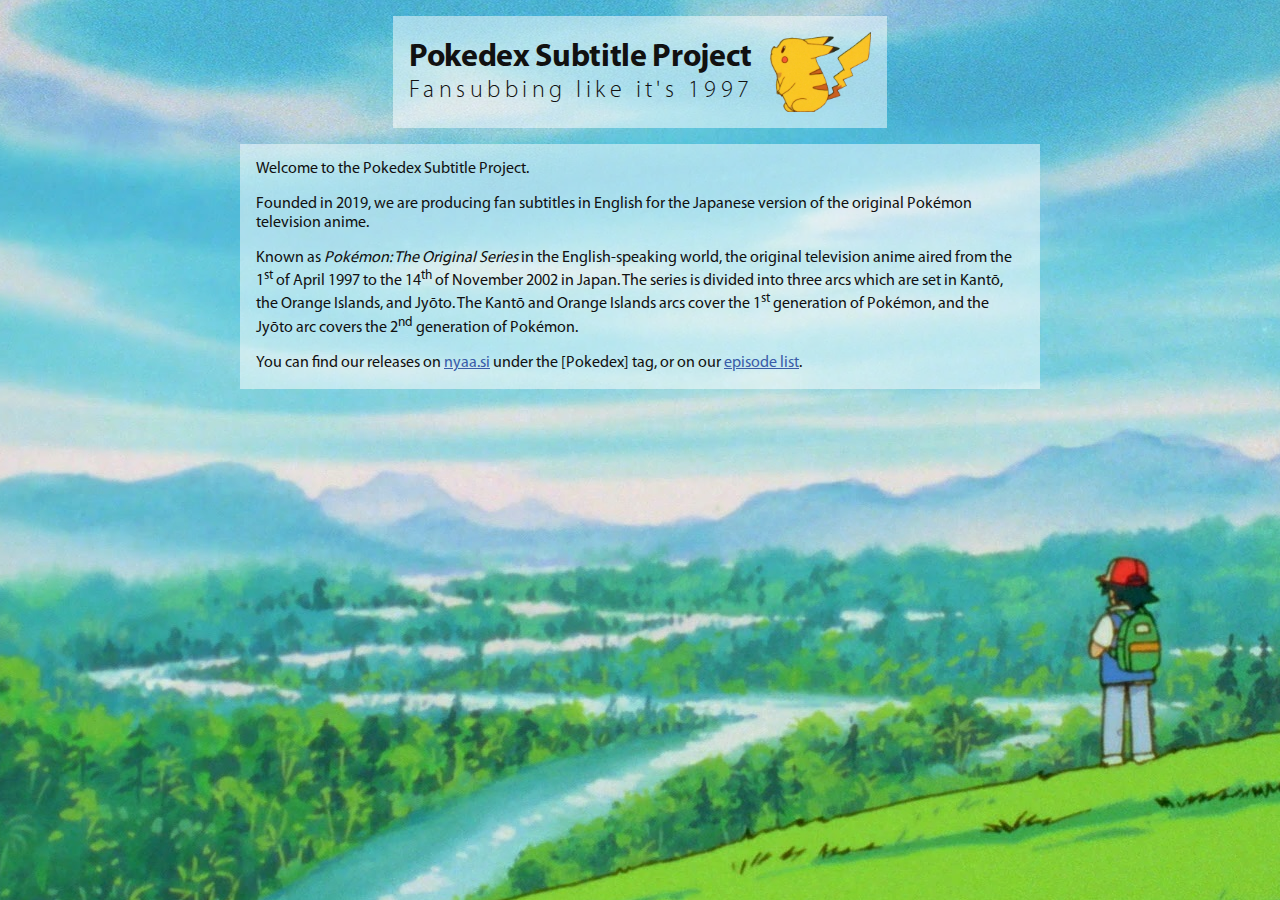
<file: index.html>
<!DOCTYPE html>

<html lang="en">

<head>
	<meta charset="UTF-8">
	<title>Pokedex Subtitle Project</title>
	<link rel="stylesheet" href="css/style.css">
	<link rel="icon" href="img/favicon.svg">
	<meta name="viewport" content="width=device-width, initial-scale=1">
</head>

<body>
	<header>
		<h1>Pokedex Subtitle Project</h1>
		
		<h2>Fansubbing like it's 1997</h2>
		
		<img id="pikachu" src="img/pikachu2.png">
	</header>
	
	<main>
		<p>Welcome to the Pokedex Subtitle Project.</p>
		
		<p>Founded in 2019, we are producing fan subtitles in English for the Japanese version of the original Pokémon television anime.</p>
		
		<p>Known as <em>Pokémon: The Original Series</em> in the English-speaking world, the original television anime aired from the 1<sup>st</sup> of April 1997 to the 14<sup>th</sup> of November 2002 in Japan. The series is divided into three arcs which are set in Kantō, the Orange Islands, and Jyōto. The Kantō and Orange Islands arcs cover the 1<sup>st</sup> generation of Pokémon, and the Jyōto arc covers the 2<sup>nd</sup> generation of Pokémon.</p>
		
		<p>You can find our releases on <a href="https://nyaa.si/?f=0&c=0_0&q=[Pokedex]">nyaa.si</a> under the [Pokedex] tag, or on our <a href="arcs/kanto.html">episode list</a>.</p>
	</main>
</body>

</html>
</file>
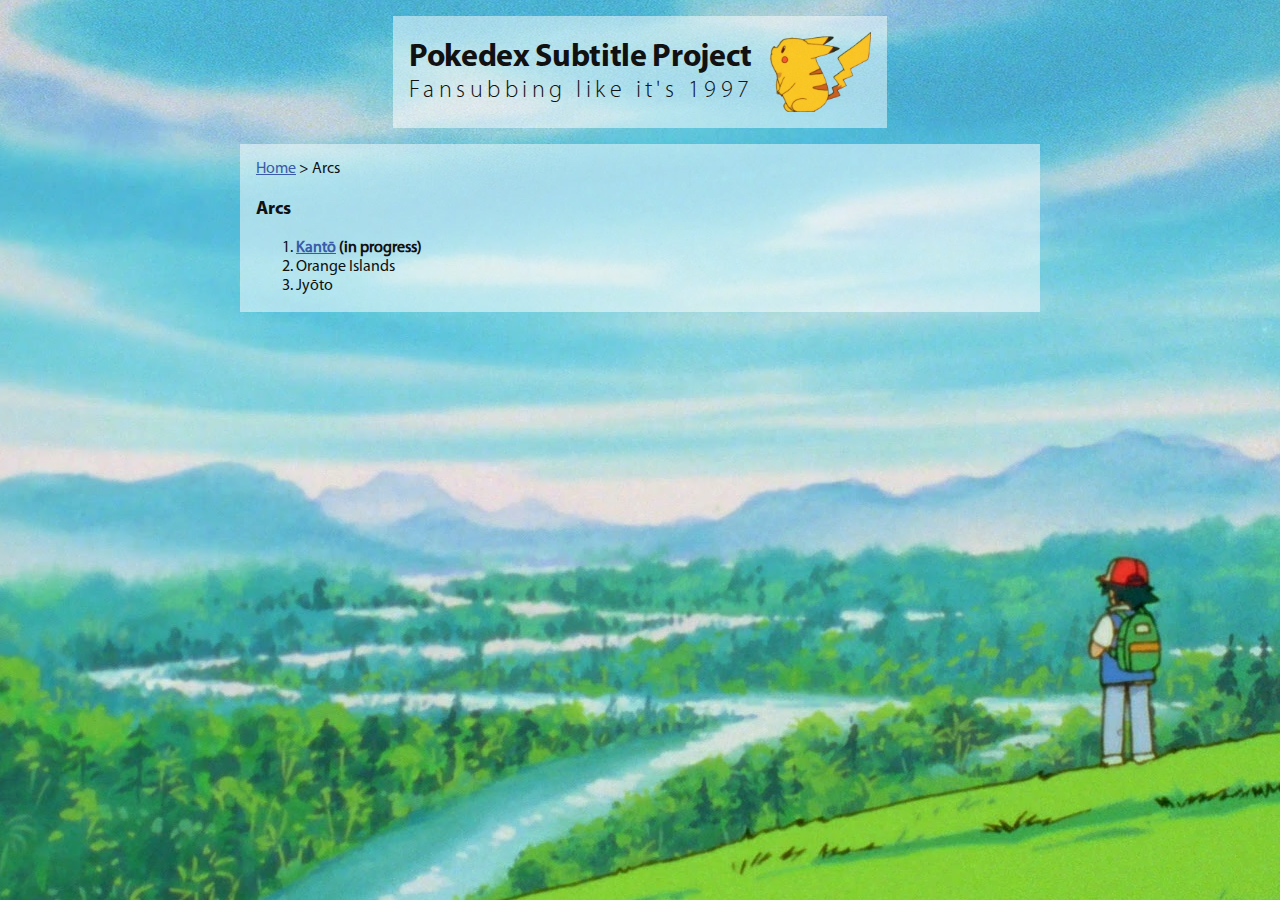
<file: arcs.html>
<!DOCTYPE html>

<html lang="en">

<head>
	<meta charset="UTF-8">
	<title>Pokedex Subtitle Project</title>
	<link rel="stylesheet" href="css/style.css">
	<link rel="icon" href="img/favicon.svg">
	<meta name="viewport" content="width=device-width, initial-scale=1">
</head>

<body>
	<header>
		<h1>Pokedex Subtitle Project</h1>
		
		<h2>Fansubbing like it's 1997</h2>
		
		<img id="pikachu" src="img/pikachu2.png">
	</header>
	
	<main>
		<nav><p><a href="index.html">Home</a> > Arcs</p></nav>
		
		<h3>Arcs</h3>
		
		<ol>
			<li><strong><a href="arcs/kanto.html">Kantō</a> (in progress)</strong></li>
			<li>Orange Islands</li>
			<li>Jyōto</li>
		</ol>
	</main>
</body>

</html>
</file>
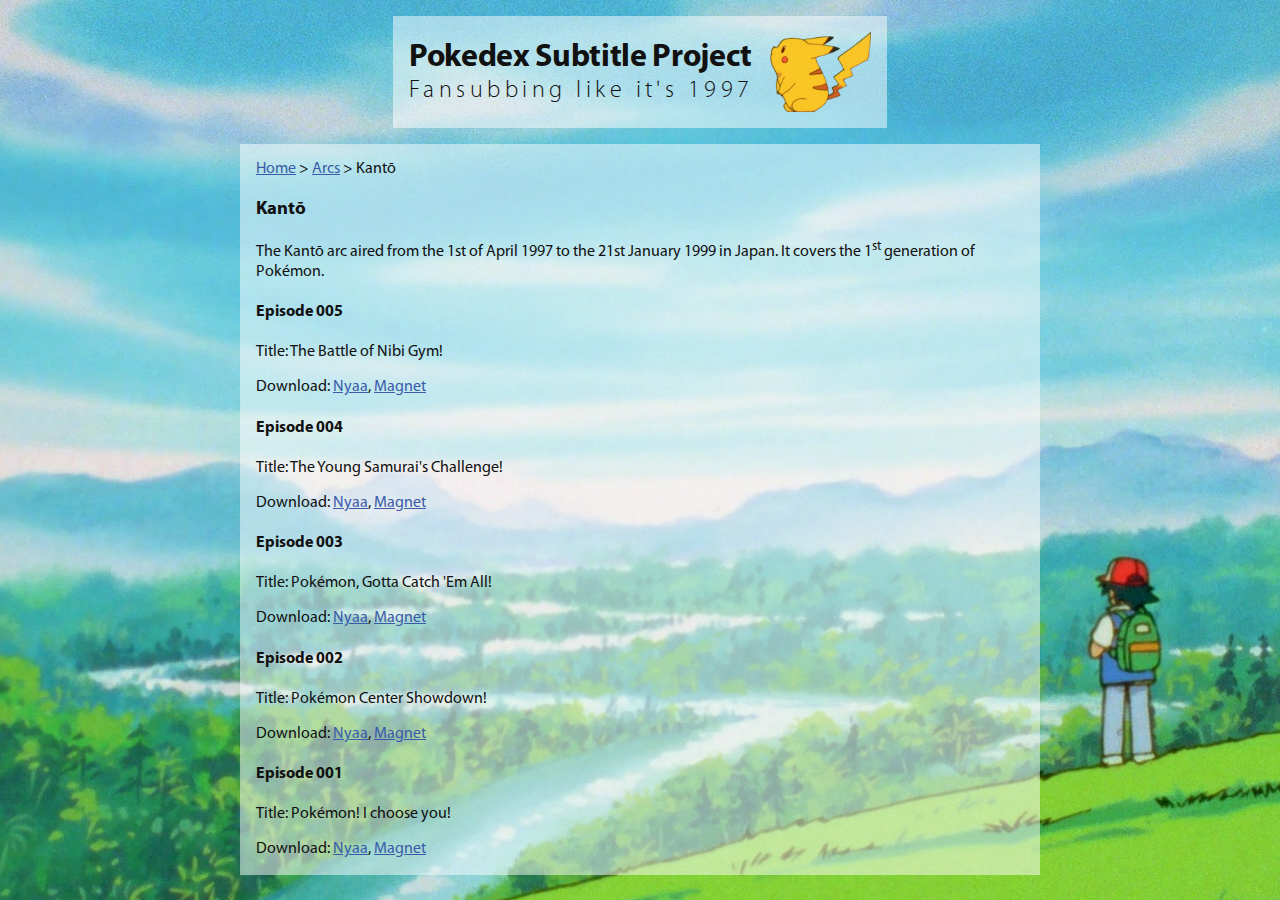
<file: arcs/kanto.html>
<!DOCTYPE html>

<html lang="en">

<head>
	<meta charset="UTF-8">
	<title>Pokedex Subtitle Project</title>
	<link rel="stylesheet" href="../css/style.css">
	<link rel="icon" href="../img/favicon.svg">
	<meta name="viewport" content="width=device-width, initial-scale=1">
</head>

<body>
	<header>
		<h1>Pokedex Subtitle Project</h1>
		
		<h2>Fansubbing like it's 1997</h2>
		
		<img id="pikachu" src="../img/pikachu2.png">
	</header>
	
	<main>
		<nav><p><a href="../index.html">Home</a> > <a href="../arcs.html">Arcs</a> > Kantō</p></nav>
		
		<h3>Kantō</h3>
		
		<p>The Kantō arc aired from the 1st of April 1997 to the 21st January 1999 in Japan. It covers the 1<sup>st</sup> generation of Pokémon.</p>
		
		<section>
			<h4>Episode 005</h4>
		
			<p>Title: The Battle of Nibi Gym!</p>
		
			<p>Download: <a href="https://nyaa.si/view/1332118">Nyaa</a>, <a href="magnet:?xt=urn:btih:2bfad95caa7ee75d483caf5e20cd40e32e0032f8&dn=%5BPokedex%5D%20Pocket%20Monsters%20%28Pokemon%29%20-%20005%20%5BFFD075BF%5D.mkv&tr=http%3A%2F%2Fnyaa.tracker.wf%3A7777%2Fannounce&tr=udp%3A%2F%2Fopen.stealth.si%3A80%2Fannounce&tr=udp%3A%2F%2Ftracker.opentrackr.org%3A1337%2Fannounce&tr=udp%3A%2F%2Ftracker.coppersurfer.tk%3A6969%2Fannounce&tr=udp%3A%2F%2Fexodus.desync.com%3A6969%2Fannounce">Magnet</a></p>
		</section>
		
		<section>
			<h4>Episode 004</h4>
		
			<p>Title: The Young Samurai's Challenge!</p>
		
			<p>Download: <a href="https://nyaa.si/view/1176821">Nyaa</a>, <a href="magnet:?xt=urn:btih:bdee080adeb847cf53461c4528f6b7d650e9b383&dn=%5BPokedex%5D%20Pocket%20Monsters%20%28Pokemon%29%20-%20004%20%5B0F7ACA8E%5D.mkv&tr=http%3A%2F%2Fnyaa.tracker.wf%3A7777%2Fannounce&tr=udp%3A%2F%2Fopen.stealth.si%3A80%2Fannounce&tr=udp%3A%2F%2Ftracker.opentrackr.org%3A1337%2Fannounce&tr=udp%3A%2F%2Ftracker.coppersurfer.tk%3A6969%2Fannounce&tr=udp%3A%2F%2Fexodus.desync.com%3A6969%2Fannounce">Magnet</a></p>
		</section>
		
		<section>
			<h4>Episode 003</h4>
		
			<p>Title: Pokémon, Gotta Catch 'Em All!</p>
		
			<p>Download: <a href="https://nyaa.si/view/1162054">Nyaa</a>, <a href="magnet:?xt=urn:btih:c5315b4367fc95887dc1e8b71130e568a23cf1f7&dn=%5BPokedex%5D%20Pocket%20Monsters%20%28Pokemon%29%20-%20003%20%5BF60F1B2D%5D.mkv&tr=http%3A%2F%2Fnyaa.tracker.wf%3A7777%2Fannounce&tr=udp%3A%2F%2Fopen.stealth.si%3A80%2Fannounce&tr=udp%3A%2F%2Ftracker.opentrackr.org%3A1337%2Fannounce&tr=udp%3A%2F%2Ftracker.coppersurfer.tk%3A6969%2Fannounce&tr=udp%3A%2F%2Fexodus.desync.com%3A6969%2Fannounce">Magnet</a></p>
		</section>
		
		<section>
			<h4>Episode 002</h4>
		
			<p>Title: Pokémon Center Showdown!</p>
		
			<p>Download: <a href="https://nyaa.si/view/1153158">Nyaa</a>, <a href="magnet:?xt=urn:btih:40584425e39fc942726c5d11795369e1c260ad82&dn=%5BPokedex%5D%20Pocket%20Monsters%20%28Pokemon%29%20-%20002%20%5BC25CF75C%5D.mkv&tr=http%3A%2F%2Fnyaa.tracker.wf%3A7777%2Fannounce&tr=udp%3A%2F%2Fopen.stealth.si%3A80%2Fannounce&tr=udp%3A%2F%2Ftracker.opentrackr.org%3A1337%2Fannounce&tr=udp%3A%2F%2Ftracker.coppersurfer.tk%3A6969%2Fannounce&tr=udp%3A%2F%2Fexodus.desync.com%3A6969%2Fannounce">Magnet</a></p>
		</section>
		
		<section>
			<h4>Episode 001</h4>
			
			<p>Title: Pokémon! I choose you!</p>
			
			<p>Download: <a href="https://nyaa.si/view/1148821">Nyaa</a>, <a href="magnet:?xt=urn:btih:7a77ad3f0bead1699908cfcc26662c563aa7e3d4&dn=%5BPokedex%5D%20Pocket%20Monsters%20%28Pokemon%29%20-%20001%20%5BD05311E0%5D.mkv&tr=http%3A%2F%2Fnyaa.tracker.wf%3A7777%2Fannounce&tr=udp%3A%2F%2Fopen.stealth.si%3A80%2Fannounce&tr=udp%3A%2F%2Ftracker.opentrackr.org%3A1337%2Fannounce&tr=udp%3A%2F%2Ftracker.coppersurfer.tk%3A6969%2Fannounce&tr=udp%3A%2F%2Fexodus.desync.com%3A6969%2Fannounce">Magnet</a></p>
		</section>
	</main>
</body>

</html>
</file>
<file: css/style.css>
/* Colours */
:root {
	--font-color-dark:  #EEE;
	--font-color-light: #111;
	
	--link-color-dark:  #FFCB05;
	--link-color-light: #3A5CA8;
	
	--background-color-dark:  rgba(  0,   0,   0, 0.5);
	--background-color-light: rgba(255, 255, 255, 0.5);
}

/* Resources */

@font-face {
	font-family: "MyriadPro-Light";
	src: url("../fnt/MyriadPro-Light.otf");
}

@font-face {
	font-family: "MyriadPro-Regular";
	src: url("../fnt/MyriadPro-Regular.otf");
}

@font-face {
	font-family: "MyriadPro-Bold";
	src: url("../fnt/MyriadPro-Bold.otf");
}

/* Typography */

h1 {
	font-size: 2rem;
	font-family: "MyriadPro-Bold", sans-serif;
	font-weight: normal;
	margin: 0rem;
	letter-spacing: -0.02rem;
}

h2 {
	font-size: 1.5rem;
	font-family: "MyriadPro-Light", sans-serif;
	font-weight: normal;
	margin: 0rem;
	letter-spacing: 0.28rem;
}

@media (max-width: 50rem) {
	h1 {
		font-size: 1.75rem;
		letter-spacing: -0.02rem;
	}
	
	h2 {
		font-size: 1.3125rem;
		letter-spacing: 0.24rem;
	}
}

@media (max-width: 30rem) {
	h1 {
		font-size: 1.34rem;
		letter-spacing: -0.02rem;
	}
	
	h2 {
		font-size: 1rem;
		letter-spacing: 0.18rem;
	}
}

h3, h4, h5, h6 {
	font-family: "MyriadPro-Bold", sans-serif;
	font-weight: normal;
}

a {
	color: var(--link-color-dark);
}

@media (prefers-color-scheme: light) {
	a {
		color: var(--link-color-light);
	}
}

body {
	font-family: "MyriadPro-Regular", sans-serif;
	font-weight: normal;
	color: var(--font-color-dark);
}

@media (prefers-color-scheme: light) {
	body {
		color: var(--font-color-light);
	}
}

/* Layout */

body {
	max-width: 50rem;
	margin: auto;
	
	display: grid;
	
	background-image: url("../img/background-dark.jpg");
	background-color: #000;
	background-repeat: no-repeat;
	background-attachment: fixed;
	background-position: 50% 0%;
}

@media (prefers-color-scheme: light) {
	body {
		background-image: url("../img/background-light.jpg");
	}
}

@media (max-height: 972px) {
	body {
		background-position: 50% 10%;
	}
}

@media (max-height: 864px) {
	body {
		background-position: 50% 20%;
	}
}

@media (max-height: 756px) {
	body {
		background-position: 50% 30%;
	}
}

@media (max-height: 550px) {
	body {
		background-position: 50% 0%;
	}
}

header {
	margin: 1rem 0rem;
	
	display: grid;
	grid-column-gap: 1rem;
	justify-content: start;
	
	justify-self: center;
}

header #pikachu {
	height: 5rem;
	
	margin-top: 1rem;
	margin-bottom: 1rem;
	
	grid-row: 1 / span 2;
	grid-column: 2 / 2;
	align-self: center;
}

@media (max-width: 50rem) {
	header {
		justify-content: center;
		
		justify-self: normal;
	}
	
	header #pikachu {
		height: 4.75rem;
	}
}

@media (max-width: 30rem) {
	header #pikachu {
		height: 4rem;
	}
}

header h1 {
	margin-top: 1rem;
	
	grid-row: 1 / 1;
	grid-column: 1 / 1;
	align-self: end;
}

header h2 {
	margin-bottom: 1rem;
	
	grid-row: 2 / 2;
	grid-column: 1 / 1;
	align-self: start;
}

header, main {
	padding: 0rem 1rem;
	background-color: var(--background-color-dark);
}

@media (prefers-color-scheme: light) {
	header, main {
		background-color: var(--background-color-light);
	}
}
</file>
